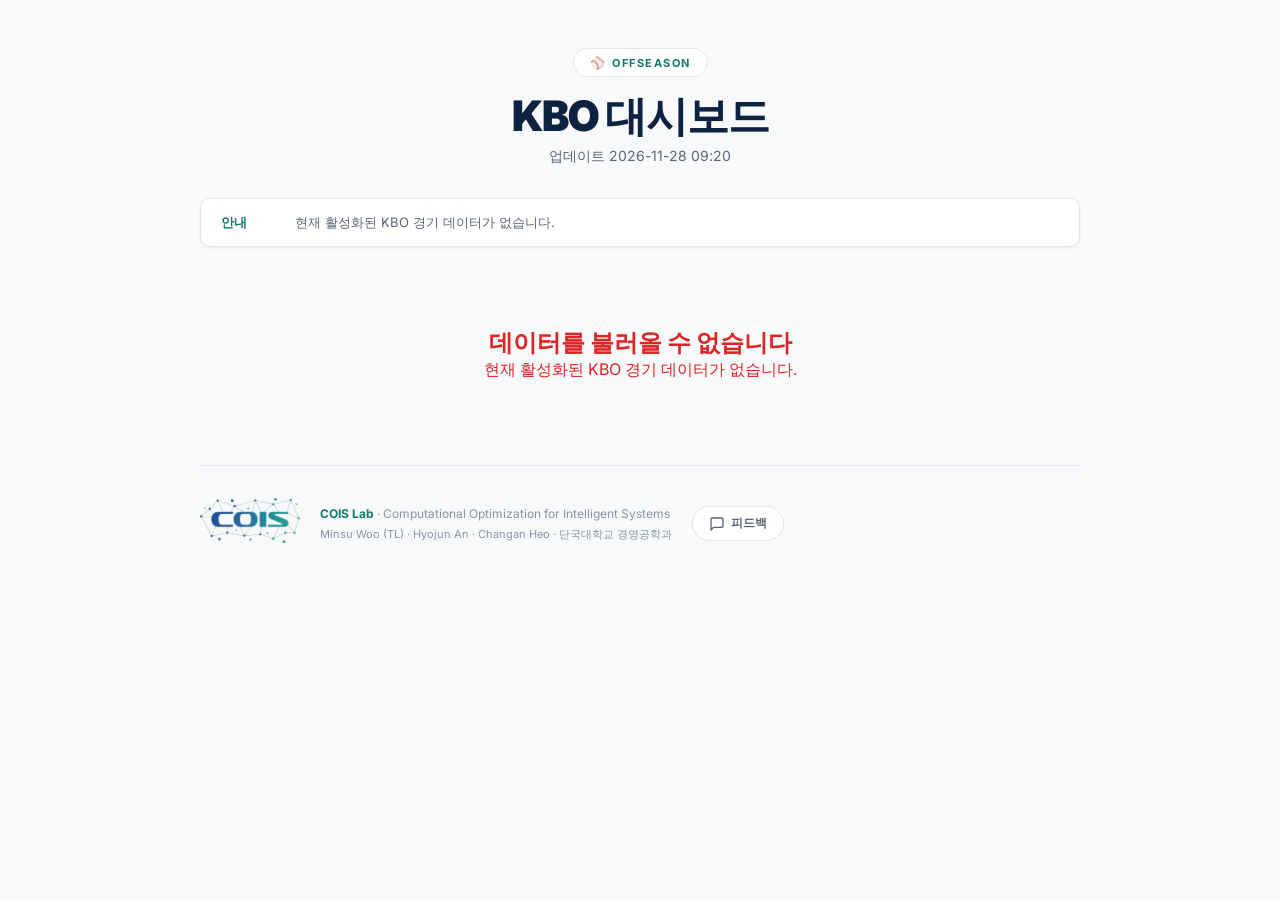
<file: docs/index.html>
<!DOCTYPE html>
<html lang="ko">

<head>
    <meta charset="UTF-8">
    <meta name="viewport" content="width=device-width, initial-scale=1.0">
    <title>KBO Magic Number</title>
    <meta name="description" content="남은 경기의 모든 시나리오를 바탕으로 KBO 포스트시즌을 보여줍니다.">
    <meta property="og:type" content="website">
    <meta property="og:locale" content="ko_KR">
    <meta property="og:site_name" content="KBO Magic Number">
    <meta property="og:title" content="KBO Magic Number">
    <meta property="og:description" content="남은 경기의 모든 시나리오를 바탕으로 KBO 포스트시즌을 보여줍니다.">
    <meta property="og:url" content="https://cois.dankook.ac.kr/Tools/kbo">
    <meta property="og:image" content="https://cois.dankook.ac.kr/file/board/Tools/kbo/test.png?v=20260313-18">
    <meta property="og:image:width" content="3545">
    <meta property="og:image:height" content="3544">
    <meta property="og:image:alt" content="COIS Lab 로고">
    <meta name="twitter:card" content="summary">
    <meta name="twitter:title" content="KBO Magic Number">
    <meta name="twitter:description" content="남은 경기의 모든 시나리오를 바탕으로 KBO 포스트시즌을 보여줍니다.">
    <meta name="twitter:image" content="https://cois.dankook.ac.kr/file/board/Tools/kbo/test.png?v=20260313-18">
    <meta name="twitter:image:alt" content="COIS Lab 로고">
    <link rel="preconnect" href="https://fonts.googleapis.com">
    <link rel="preconnect" href="https://fonts.gstatic.com" crossorigin>
    <link
        href="https://fonts.googleapis.com/css2?family=Inter:wght@400;500;600;700;800;900&family=JetBrains+Mono:wght@700;800&family=Noto+Sans+KR:wght@400;500;700;900&display=optional"
        rel="stylesheet">
    <link rel="stylesheet" href="style.css?v=20260313-21">
</head>

<body data-data-url="data/result.json">
    <div class="container">
        <header>
            <div class="badge" id="header-badge">LIVE TRACKER</div>
            <h1 id="page-title">KBO 매직넘버</h1>
            <p class="subtitle" id="update-info">데이터 로딩 중...</p>
        </header>



        <div class="info-legend" id="info-legend">
            <div class="legend-item">
                <span class="legend-label">탈락방지</span>
                <span class="legend-desc">포스트시즌 탈락을 피하기 위해 필요한 최소 추가 승수</span>
            </div>
            <div class="legend-item">
                <span class="legend-label">진출확정</span>
                <span class="legend-desc">나머지 경기 결과와 무관하게 포스트시즌 진출을 보장받기 위한 추가 승수</span>
            </div>
        </div>

        <div class="content-layout" id="content-layout">
            <section class="board-column">
                <section class="playoff-line" id="playoff-line">
                    <div class="playoff-label">
                        <span class="playoff-icon">🏆</span>
                        <span>포스트시즌 컷라인</span>
                    </div>
                </section>

                <main id="team-grid" class="team-grid">
                    <div class="loading">
                        <div class="spinner"></div>
                        <p>최신 KBO 데이터를 불러오는 중...</p>
                    </div>
                </main>
            </section>

            <aside class="team-detail-panel" id="team-detail">
                <div class="detail-empty">
                    <h2>팀 상세</h2>
                    <p>카드를 누르면 모델 해설과 경쟁 구도가 여기에 표시됩니다.</p>
                </div>
            </aside>
        </div>

        <footer>
            <a href="https://cois.dankook.ac.kr/" target="_blank">
                <img src="cois_logo.png" alt="COIS Lab" class="footer-logo">
            </a>
            <div class="footer-text">
                <p><strong>COIS Lab</strong> · Computational Optimization for Intelligent Systems</p>
                <p class="footer-sub">Minsu Woo (TL) · Hyojun An · Changan Heo · 단국대학교 경영공학과</p>
            </div>
            <button class="feedback-btn" id="feedback-open" aria-label="피드백 보내기">
                <svg width="16" height="16" viewBox="0 0 24 24" fill="none" stroke="currentColor" stroke-width="2"
                    stroke-linecap="round" stroke-linejoin="round">
                    <path d="M21 15a2 2 0 0 1-2 2H7l-4 4V5a2 2 0 0 1 2-2h14a2 2 0 0 1 2 2z" />
                </svg>
                피드백
            </button>
        </footer>
    </div>

    <div class="feedback-overlay" id="feedback-overlay">
        <div class="feedback-modal" id="feedback-modal">
            <button class="feedback-close" id="feedback-close" aria-label="닫기">✕</button>
            <h2 class="feedback-title">피드백</h2>
            <p class="feedback-desc">서비스 개선을 위한 의견을 남겨주세요.</p>
            <textarea class="feedback-textarea" id="feedback-text" placeholder="의견을 자유롭게 작성해 주세요." rows="5"
                maxlength="1000"></textarea>
            <div class="feedback-footer">
                <span class="feedback-charcount" id="feedback-charcount">0 / 1000</span>
                <button class="feedback-submit" id="feedback-submit">보내기</button>
            </div>
            <div class="feedback-done" id="feedback-done" style="display:none;">
                <p>소중한 의견 감사합니다. 더 나은 서비스를 만드는 데 반영하겠습니다.</p>
            </div>
        </div>
    </div>

    <script src="app.js?v=20260421-01"></script>
</body>

</html>
</file>
<file: docs/style.css>
/* ============================================================
   KBO Magic Number Dashboard — style.css
   Clean Light Theme, COIS Lab navy ↔ teal palette
   ============================================================ */

/* --- Design Tokens --- */
:root {
    --container-max: 920px;
    --drawer-width: 416px;
    --drawer-gap: 14px;

    /* COIS palette */
    --navy: #0d2240;
    --teal: #1a9e8f;
    --teal-light: #23c4b2;
    --accent: #0f7a6e;

    /* Background tones */
    --bg: #f8f9fb;
    --bg-card: #ffffff;
    --bg-card-hover: #fafbfd;

    /* Borders & shadows */
    --border: #e2e6ed;
    --shadow-sm: 0 1px 3px rgba(0, 0, 0, 0.06);
    --shadow-md: 0 4px 12px rgba(0, 0, 0, 0.08);

    /* Text */
    --text-primary: #1a1f2e;
    --text-secondary: #5a6478;
    --text-dim: #8893a7;

    /* Status */
    --green: #059669;
    --green-bg: rgba(5, 150, 105, 0.08);
    --yellow: #d97706;
    --orange: #ea580c;
    --red: #dc2626;
    --red-bg: rgba(220, 38, 38, 0.06);
}

/* --- Reset & Base --- */
*,
*::before,
*::after {
    box-sizing: border-box;
    margin: 0;
    padding: 0;
}

body {
    font-family: 'Inter', -apple-system, BlinkMacSystemFont, sans-serif;
    background: var(--bg);
    color: var(--text-primary);
    min-height: 100vh;
}

/* --- Layout --- */
.container {
    max-width: var(--container-max);
    margin: 0 auto;
    padding: 48px 20px 32px;
}

/* --- Header --- */
.badge {
    display: inline-flex;
    align-items: center;
    gap: 6px;
    background: var(--bg-card);
    border: 1px solid var(--border);
    border-radius: 24px;
    padding: 6px 16px;
    font-size: 11px;
    font-weight: 700;
    letter-spacing: 1.5px;
    color: var(--accent);
    text-transform: uppercase;
    margin-bottom: 16px;
}

.badge::before {
    content: '⚾';
    font-size: 12px;
}

h1 {
    font-size: 42px;
    font-weight: 900;
    color: var(--navy);
    letter-spacing: -1px;
    line-height: 1.1;
    margin-bottom: 8px;
}

header {
    text-align: center;
    margin-bottom: 32px;
}

#update-info {
    font-size: 14px;
    color: var(--text-secondary);
    font-weight: 400;
}

.page-nav {
    display: flex;
    justify-content: center;
    gap: 10px;
    margin: -12px 0 20px;
}

.page-link {
    display: inline-flex;
    align-items: center;
    justify-content: center;
    min-width: 88px;
    padding: 8px 14px;
    border: 1px solid var(--border);
    border-radius: 999px;
    background: var(--bg-card);
    color: var(--text-secondary);
    font-size: 12px;
    font-weight: 700;
    text-decoration: none;
    transition: all 0.2s ease;
}

.page-link:hover {
    border-color: #cfd6e0;
    color: var(--navy);
    transform: translateY(-1px);
}

.page-link.is-current {
    background: var(--navy);
    border-color: var(--navy);
    color: #fff;
}

/* --- Info Legend --- */
.info-legend {
    display: flex;
    flex-direction: column;
    gap: 6px;
    padding: 14px 20px;
    background: var(--bg-card);
    border: 1px solid var(--border);
    border-radius: 10px;
    margin-bottom: 20px;
    font-size: 13px;
    box-shadow: var(--shadow-sm);
}

.legend-item {
    display: flex;
    align-items: baseline;
    gap: 10px;
}

.legend-label {
    font-weight: 700;
    color: var(--accent);
    min-width: 64px;
    flex-shrink: 0;
}

.legend-desc {
    color: var(--text-secondary);
    font-weight: 400;
    line-height: 1.4;
}

.legend-divider {
    border: none;
    border-top: 1px solid var(--border);
    margin: 2px 0;
}

.legend-hint .legend-desc {
    color: var(--text-tertiary, #999);
    font-size: 12px;
}

.legend-hint .legend-dot {
    font-size: 22px;
    line-height: 1;
    vertical-align: -2.5px;
    margin-right: 4px;
}

.legend-desc code {
    font-family: 'JetBrains Mono', 'Inter', monospace;
    font-size: 12px;
    font-weight: 700;
    color: var(--navy);
    background: rgba(13, 34, 64, 0.06);
    padding: 1px 4px;
    border-radius: 6px;
}

/* --- Team Grid --- */
#team-grid {
    display: flex;
    flex-direction: column;
    gap: 8px;
    width: 100%;
}

.content-layout {
    display: block;
    position: relative;
}

.board-column {
    display: flex;
    flex-direction: column;
    gap: 10px;
    width: 100%;
    min-width: 0;
}

/* --- Team Card --- */
.team-card {
    display: flex;
    align-items: center;
    gap: 16px;
    width: 100%;
    min-height: 88px;
    padding: 16px 24px;
    background: var(--bg-card);
    border: 1px solid var(--border);
    border-radius: 12px;
    box-shadow: var(--shadow-sm);
    transition: all 0.2s ease;
    animation: cardSlide 0.4s ease-out both;
}

.team-card.no-entry-animation {
    animation: none;
}

.team-card[role="button"] {
    cursor: pointer;
}

@keyframes cardSlide {
    from {
        opacity: 0;
        transform: translateY(10px);
    }

    to {
        opacity: 1;
        transform: translateY(0);
    }
}

.team-card:hover {
    box-shadow: var(--shadow-md);
    border-color: #d0d5df;
    transform: translateY(-1px);
}

.team-card.is-selected {
    border-color: rgba(13, 34, 64, 0.35);
    box-shadow: 0 8px 20px rgba(13, 34, 64, 0.12);
}

.team-card.eliminated {
    opacity: 1;
}

/* Rank badge */
.rank-badge {
    width: 36px;
    height: 36px;
    border-radius: 50%;
    display: flex;
    align-items: center;
    justify-content: center;
    font-weight: 800;
    font-size: 15px;
    flex-shrink: 0;
}

.rank-badge.top {
    background: rgba(26, 158, 143, 0.1);
    color: var(--accent);
}

.rank-badge.rank-1 {
    background: linear-gradient(135deg, #fbbf24, #d97706);
    color: white;
    box-shadow: 0 2px 8px rgba(251, 191, 36, 0.3);
}

.rank-badge.rank-2 {
    background: linear-gradient(135deg, #9ca3af, #6b7280);
    color: white;
    box-shadow: 0 2px 8px rgba(156, 163, 175, 0.3);
}

.rank-badge.rank-3 {
    background: linear-gradient(135deg, #d97706, #92400e);
    color: white;
    box-shadow: 0 2px 8px rgba(217, 119, 6, 0.2);
}

.rank-badge.out {
    background: var(--bg);
    color: var(--text-dim);
}

/* Team info */
.team-info {
    flex: 1;
    min-width: 0;
}

.team-logo-wrap {
    width: 38px;
    height: 38px;
    flex-shrink: 0;
    display: flex;
    align-items: center;
    justify-content: center;
}

.team-logo {
    display: block;
    width: 100%;
    height: 100%;
    object-fit: contain;
}

.team-name {
    font-size: 18px;
    font-weight: 800;
    color: var(--text-primary);
    margin-bottom: 2px;
}

.team-record {
    font-size: 12px;
    color: var(--text-secondary);
    font-weight: 400;
    display: flex;
    flex-wrap: wrap;
    align-items: center;
    gap: 2px 10px;
}

.meta-group {
    display: inline-flex;
    align-items: center;
    white-space: nowrap;
}

.team-record .meta-group + .meta-group::before,
.detail-subtitle .meta-group + .meta-group::before,
.detail-row-subtitle .meta-group + .meta-group::before {
    content: '·';
    color: var(--text-dim);
    margin-right: 10px;
}

/* Numbers section (dual column) */
.numbers-section {
    display: flex;
    align-items: center;
    justify-content: flex-end;
    gap: 12px;
    flex: 0 0 188px;
    flex-shrink: 0;
}

.number-col {
    display: flex;
    flex-direction: column;
    align-items: center;
    justify-content: center;
    text-align: center;
    flex: 1 1 0;
    min-width: 0;
}

.number-divider {
    width: 1px;
    height: 36px;
    background: var(--border);
}

.magic-number {
    font-family: 'JetBrains Mono', 'Inter', monospace;
    font-size: 28px;
    font-weight: 800;
    line-height: 1;
    height: 32px;
    display: flex;
    align-items: center;
    justify-content: center;
    width: 100%;
    margin-bottom: 2px;
}

.magic-number.safe {
    color: var(--green);
}

.magic-number.warning {
    color: var(--yellow);
}

.magic-number.danger {
    color: var(--orange);
}

.magic-number.muted {
    color: var(--text-dim);
}

.magic-number.eliminated {
    color: var(--red);
    font-size: 14px;
    font-weight: 700;
}

.magic-number.clinched {
    color: var(--green);
    font-size: 22px;
    font-weight: 800;
}

.magic-label {
    font-size: 10px;
    color: var(--text-dim);
    font-weight: 600;
    letter-spacing: 0.3px;
    margin-top: 2px;
}

/* --- Playoff Cutline --- */
.playoff-line {
    display: none;
    align-items: center;
    gap: 12px;
    padding: 6px 0;
    color: var(--accent);
    font-size: 12px;
    font-weight: 700;
    letter-spacing: 0.5px;
}

.playoff-line.visible {
    display: flex;
}

.playoff-line::before,
.playoff-line::after {
    content: '';
    flex: 1;
    height: 1px;
    background: linear-gradient(90deg, transparent, var(--teal), transparent);
}

/* --- Loading --- */
.loading {
    text-align: center;
    padding: 80px 20px;
    color: var(--text-secondary);
}

.spinner {
    display: inline-block;
    width: 32px;
    height: 32px;
    border: 3px solid var(--border);
    border-top-color: var(--teal);
    border-radius: 50%;
    animation: spin 0.8s linear infinite;
    margin-bottom: 16px;
}

@keyframes spin {
    to {
        transform: rotate(360deg);
    }
}

.error-msg {
    text-align: center;
    padding: 60px 20px;
    color: var(--red);
}

.team-detail-panel {
    position: fixed;
    right: max(20px, calc((100vw - var(--container-max)) / 2 + 20px));
    top: 28px;
    bottom: 28px;
    width: min(var(--drawer-width), calc(100vw - 48px));
    max-height: calc(100vh - 56px);
    padding: 22px 22px 20px;
    background: var(--bg-card);
    border: 1px solid var(--border);
    border-radius: 16px;
    display: block;
    overflow-y: auto;
    opacity: 0;
    visibility: hidden;
    pointer-events: none;
    transform: translate3d(18px, 0, 0);
    transition: opacity 0.22s ease, transform 0.22s ease, visibility 0.22s ease;
    box-shadow: 0 18px 42px rgba(13, 34, 64, 0.14);
    z-index: 20;
}

.team-detail-panel.is-open {
    opacity: 1;
    visibility: visible;
    pointer-events: auto;
    transform: translateX(0);
}

@media (min-width: 1480px) {
    .team-detail-panel {
        position: absolute;
        top: 0;
        right: auto;
        bottom: 0;
        left: calc(100% + var(--drawer-gap));
        width: var(--drawer-width);
        max-height: none;
    }
}

@media (max-width: 1280px) and (min-width: 961px) {
    .team-detail-panel {
        right: 16px;
        top: 18px;
        bottom: 18px;
        width: min(360px, calc(100vw - 32px));
        max-height: calc(100vh - 36px);
    }
}

.detail-empty {
    color: var(--text-secondary);
}

.detail-empty h2 {
    color: var(--navy);
    font-size: 24px;
    margin-bottom: 8px;
}

.detail-header {
    display: flex;
    align-items: flex-start;
    justify-content: space-between;
    gap: 16px;
    margin-bottom: 18px;
    position: sticky;
    top: -22px;
    background: var(--bg-card);
    padding-top: 22px;
    padding-bottom: 10px;
    z-index: 1;
}

.detail-heading {
    min-width: 0;
    display: flex;
    flex-direction: column;
    align-items: flex-start;
    gap: 8px;
}

.detail-close {
    display: inline-flex;
    align-items: center;
    justify-content: center;
    width: 34px;
    height: 34px;
    border: 1px solid var(--border);
    border-radius: 999px;
    background: var(--bg);
    color: var(--text-secondary);
    font-size: 18px;
    line-height: 1;
    cursor: pointer;
    transition: all 0.2s ease;
    flex-shrink: 0;
}

.detail-close:hover {
    border-color: #cfd6e0;
    color: var(--navy);
}

.detail-team {
    font-size: 30px;
    font-weight: 900;
    color: var(--navy);
    line-height: 1.1;
    margin-bottom: 6px;
}

.detail-subtitle {
    color: var(--text-secondary);
    font-size: 13px;
    line-height: 1.5;
    display: flex;
    flex-wrap: wrap;
    align-items: center;
    gap: 2px 10px;
}

.detail-status {
    display: inline-flex;
    align-items: center;
    justify-content: center;
    padding: 7px 12px;
    border-radius: 999px;
    font-size: 11px;
    font-weight: 800;
    letter-spacing: 0.5px;
    white-space: nowrap;
}

.detail-status.safe {
    color: var(--green);
    background: var(--green-bg);
}

.detail-status.warning {
    color: var(--yellow);
    background: rgba(217, 119, 6, 0.12);
}

.detail-status.danger {
    color: var(--red);
    background: var(--red-bg);
}

.detail-headline {
    font-size: 18px;
    font-weight: 800;
    color: var(--text-primary);
    line-height: 1.5;
    margin-bottom: 16px;
}

.detail-metrics {
    display: grid;
    grid-template-columns: repeat(3, minmax(0, 1fr));
    gap: 10px;
    margin-bottom: 18px;
}

.detail-metric {
    padding: 12px 14px;
    background: var(--bg);
    border: 1px solid var(--border);
    border-radius: 12px;
    text-align: center;
}

.detail-metric-label {
    display: block;
    color: var(--text-dim);
    font-size: 11px;
    font-weight: 700;
    margin-bottom: 6px;
}

.detail-metric-value {
    color: var(--navy);
    font-size: 20px;
    font-weight: 900;
    line-height: 1;
}

.detail-section {
    margin-top: 18px;
}

.detail-section h3 {
    color: var(--accent);
    font-size: 13px;
    font-weight: 800;
    letter-spacing: 0.3px;
    margin-bottom: 10px;
}

.detail-section-note {
    color: var(--text-dim);
    font-size: 12px;
    line-height: 1.45;
    margin: -2px 0 10px;
}

.detail-list {
    display: flex;
    flex-direction: column;
    gap: 9px;
    list-style: none;
}

.detail-list li {
    position: relative;
    padding-left: 14px;
    color: var(--text-secondary);
    font-size: 13px;
    line-height: 1.55;
}

.detail-list li::before {
    content: '';
    position: absolute;
    left: 0;
    top: 8px;
    width: 6px;
    height: 6px;
    border-radius: 50%;
    background: var(--teal);
}

.detail-table {
    display: flex;
    flex-direction: column;
    gap: 8px;
}

.detail-row {
    display: grid;
    grid-template-columns: minmax(0, 1fr) auto;
    gap: 12px;
    padding: 12px 14px;
    background: var(--bg);
    border: 1px solid var(--border);
    border-radius: 12px;
}

.detail-row-title {
    color: var(--text-primary);
    font-size: 14px;
    font-weight: 800;
    margin-bottom: 4px;
}

.detail-row-subtitle {
    color: var(--text-secondary);
    font-size: 12px;
    line-height: 1.45;
    display: flex;
    flex-wrap: wrap;
    align-items: center;
    gap: 2px 10px;
}

.detail-row-value {
    align-self: center;
    color: var(--navy);
    font-size: 15px;
    font-weight: 900;
    white-space: nowrap;
}

@media (max-width: 960px) {
    .team-detail-panel {
        right: 12px;
        left: 12px;
        top: auto;
        bottom: 12px;
        width: auto;
        max-height: min(78vh, 720px);
        transform: translateY(18px);
    }
}

@media (max-height: 820px) and (min-width: 961px) {
    .team-detail-panel {
        top: 14px;
        bottom: 14px;
        max-height: calc(100vh - 28px);
    }
}

/* --- Footer --- */
footer {
    display: flex;
    align-items: center;
    gap: 20px;
    padding: 32px 0 16px;
    margin-top: 24px;
    border-top: 1px solid var(--border);
    color: var(--text-dim);
    font-size: 12px;
    line-height: 1.8;
}

footer strong {
    color: var(--accent);
}

.footer-logo {
    width: 100px;
    flex-shrink: 0;
    opacity: 0.85;
    transition: opacity 0.3s;
}

.footer-logo:hover {
    opacity: 1;
}

.footer-text {
    text-align: left;
    line-height: 1.7;
}

.footer-text a {
    color: var(--accent);
    text-decoration: none;
}

.footer-sub {
    font-size: 11px;
    color: var(--text-dim);
}

/* --- Responsive --- */
@media (max-width: 640px) {
    .container {
        padding: 32px 12px 24px;
    }

    h1 {
        font-size: 30px;
    }

    .page-nav {
        margin-top: -8px;
        flex-wrap: wrap;
    }

    .info-legend {
        padding: 12px 14px;
    }

    .legend-item {
        flex-direction: column;
        align-items: flex-start;
        gap: 2px;
    }

    .legend-label {
        min-width: 0;
    }

    .detail-metrics {
        grid-template-columns: 1fr;
    }

    .team-card {
        padding: 14px 16px;
        gap: 12px;
    }

    .team-name {
        font-size: 15px;
    }

    .team-record {
        font-size: 11px;
        gap: 2px 8px;
    }

    .meta-group:first-child {
        flex-basis: 100%;
    }

    .team-record .meta-group + .meta-group::before,
    .detail-subtitle .meta-group + .meta-group::before,
    .detail-row-subtitle .meta-group + .meta-group::before {
        content: '';
        margin-right: 0;
    }

    .detail-team {
        font-size: 26px;
    }

    .detail-subtitle,
    .detail-row-subtitle {
        gap: 2px 8px;
    }

    .detail-row {
        align-items: start;
    }

    .detail-row-value {
        justify-self: end;
        padding-top: 2px;
    }

    .magic-number {
        font-size: 22px;
    }

    .numbers-section {
        flex-basis: 132px;
        gap: 8px;
    }

    .number-col {
        min-width: 0;
    }

    .rank-badge {
        width: 32px;
        height: 32px;
        font-size: 14px;
    }

    footer {
        flex-direction: column;
        text-align: center;
    }

    .footer-text {
        text-align: center;
    }
}

/* --- Feedback --- */
.feedback-btn {
    display: inline-flex;
    align-items: center;
    gap: 6px;
    padding: 8px 16px;
    border: 1px solid var(--border);
    border-radius: 999px;
    background: var(--bg-card);
    color: var(--text-secondary);
    font-size: 12px;
    font-weight: 600;
    cursor: pointer;
    transition: all 0.2s ease;
    white-space: nowrap;
    flex-shrink: 0;
}

.feedback-btn:hover {
    border-color: var(--accent);
    color: var(--accent);
    transform: translateY(-1px);
}

.feedback-overlay {
    position: fixed;
    inset: 0;
    background: rgba(13, 34, 64, 0.35);
    backdrop-filter: blur(4px);
    -webkit-backdrop-filter: blur(4px);
    z-index: 100;
    display: flex;
    align-items: center;
    justify-content: center;
    opacity: 0;
    visibility: hidden;
    transition: opacity 0.25s ease, visibility 0.25s ease;
}

.feedback-overlay.is-open {
    opacity: 1;
    visibility: visible;
}

.feedback-modal {
    position: relative;
    width: min(440px, calc(100vw - 32px));
    background: var(--bg-card);
    border: 1px solid var(--border);
    border-radius: 16px;
    padding: 28px 28px 24px;
    box-shadow: 0 20px 50px rgba(13, 34, 64, 0.18);
    transform: translateY(16px);
    transition: transform 0.25s ease;
}

.feedback-overlay.is-open .feedback-modal {
    transform: translateY(0);
}

.feedback-close {
    position: absolute;
    top: 16px;
    right: 16px;
    width: 32px;
    height: 32px;
    border: 1px solid var(--border);
    border-radius: 999px;
    background: var(--bg);
    color: var(--text-secondary);
    font-size: 15px;
    cursor: pointer;
    display: flex;
    align-items: center;
    justify-content: center;
    transition: all 0.2s ease;
}

.feedback-close:hover {
    border-color: #cfd6e0;
    color: var(--navy);
}

.feedback-title {
    font-size: 20px;
    font-weight: 800;
    color: var(--navy);
    margin-bottom: 6px;
}

.feedback-desc {
    font-size: 13px;
    color: var(--text-secondary);
    margin-bottom: 16px;
}

.feedback-textarea {
    width: 100%;
    min-height: 120px;
    padding: 14px 16px;
    border: 1px solid var(--border);
    border-radius: 10px;
    background: var(--bg);
    color: var(--text-primary);
    font-family: 'Inter', -apple-system, sans-serif;
    font-size: 14px;
    line-height: 1.6;
    resize: vertical;
    transition: border-color 0.2s ease;
}

.feedback-textarea:focus {
    outline: none;
    border-color: var(--teal);
}

.feedback-textarea::placeholder {
    color: var(--text-dim);
}

.feedback-footer {
    display: flex;
    align-items: center;
    justify-content: space-between;
    margin-top: 12px;
}

.feedback-charcount {
    font-size: 11px;
    color: var(--text-dim);
    font-weight: 500;
}

.feedback-submit {
    padding: 10px 24px;
    border: none;
    border-radius: 999px;
    background: var(--navy);
    color: #fff;
    font-size: 13px;
    font-weight: 700;
    cursor: pointer;
    transition: all 0.2s ease;
}

.feedback-submit:hover {
    background: #152d4f;
    transform: translateY(-1px);
}

.feedback-submit:disabled {
    opacity: 0.4;
    cursor: not-allowed;
    transform: none;
}

.feedback-done {
    text-align: center;
    padding: 24px 0 8px;
}

.feedback-done p {
    color: var(--text-secondary);
    font-size: 14px;
    line-height: 1.6;
}
</file>
